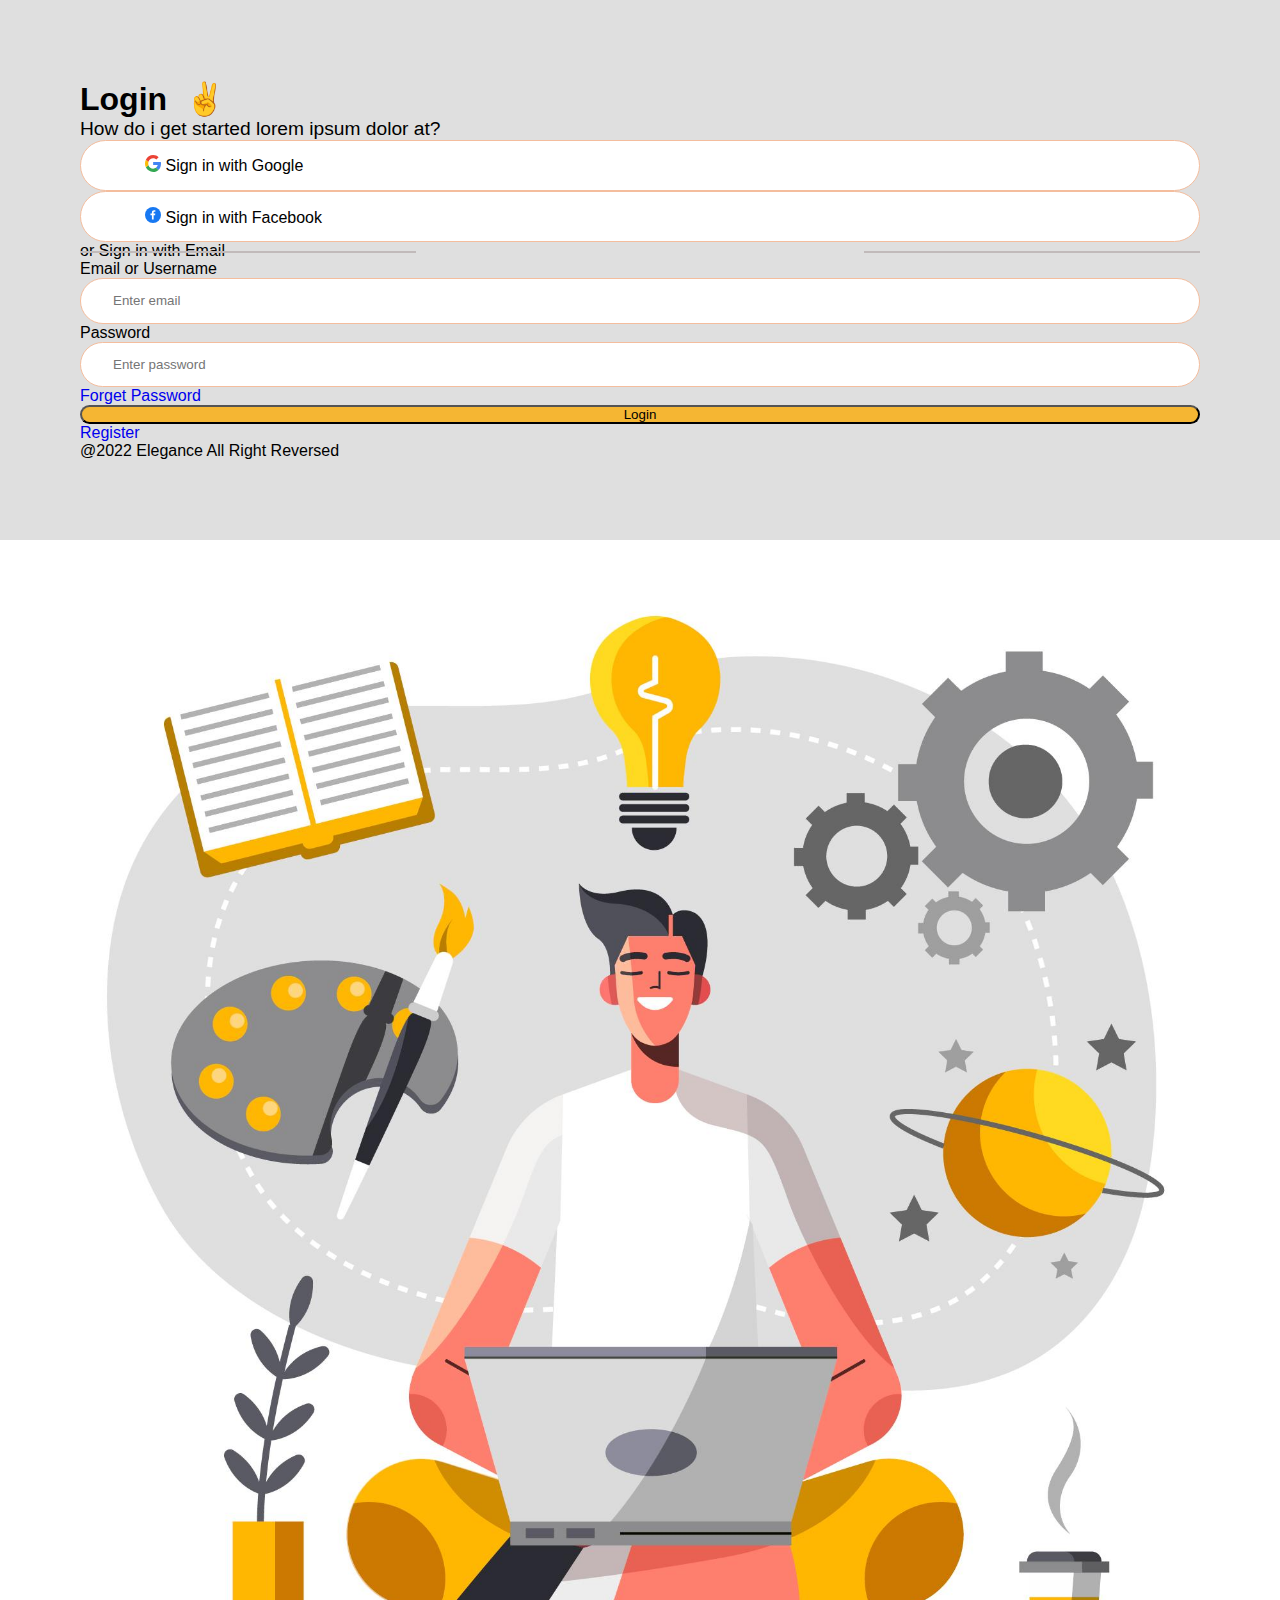
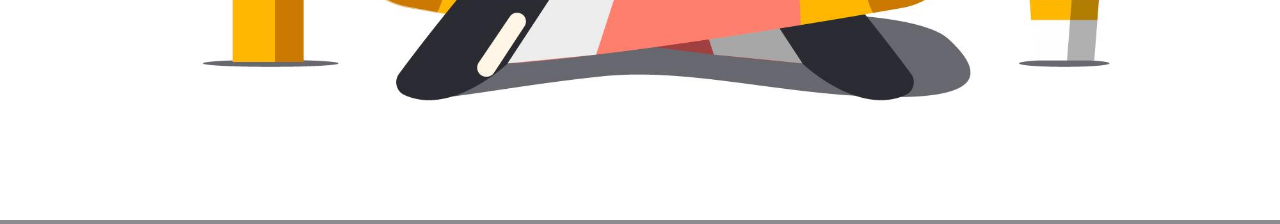
<file: index.html>
<!DOCTYPE html>
<html lang="en">
<head>
    <meta charset="UTF-8">
    <meta http-equiv="X-UA-Compatible" content="IE=edge">
    <meta name="viewport" content="width=device-width, initial-scale=1.0">
    <link href="https://cdn.jsdelivr.net/npm/bootstrap@5.1.3/dist/css/bootstrap.min.css" rel="stylesheet" integrity="sha384-1BmE4kWBq78iYhFldvKuhfTAU6auU8tT94WrHftjDbrCEXSU1oBoqyl2QvZ6jIW3" crossorigin="anonymous">
    <script src="https://cdn.jsdelivr.net/npm/bootstrap@5.1.3/dist/js/bootstrap.bundle.min.js" integrity="sha384-ka7Sk0Gln4gmtz2MlQnikT1wXgYsOg+OMhuP+IlRH9sENBO0LRn5q+8nbTov4+1p" crossorigin="anonymous"></script>
    <link rel="stylesheet" href="https://cdnjs.cloudflare.com/ajax/libs/font-awesome/4.7.0/css/font-awesome.min.css">
    <!-- Primary Meta Tags -->
    <title>Login-Signup for Todo App</title>
    <meta name="title" content="Login-Signup">
    <meta name="description" content="./image/gettyimages.jpg">

    <!-- Open Graph / Facebook -->
    <meta property="og:type" content="website">
    <meta property="og:url" content="https://tranquil-daifuku-a098d2.netlify.app/">
    <meta property="og:title" content="Login-Signup">
    <meta property="og:description" content="">
    <meta property="og:image" content="./image/gettyimages.jpg">

    <!-- Twitter -->
    <meta property="twitter:card" content="summary_large_image">
    <meta property="twitter:url" content="https://tranquil-daifuku-a098d2.netlify.app/">
    <meta property="twitter:title" content="Login-Signup">
    <meta property="twitter:description" content="">
    <meta property="twitter:image" content="./image/gettyimages.jpg">
    <link rel="stylesheet" href="./css/style.css">
</head>
<body>
    <div class="container pt-4">
        <div class="row space-2">
          <div class="col-6 backgraund">
              <div class="allCantact">
                <h1 class="h3 mb-3  fw-normal"><strong>Login</strong>&nbsp;&nbsp;&#9996;</h1>
                <p style="font-size: 1.2rem;">How do i get started lorem ipsum dolor at&#63;</p>
                <form action="#" id="hidden2" class="mt-5">
                    <div class="LoginGoogle d-flex gap-3">
                        <img class="google" src="./image/google.svg" alt="">
                        <span>Sign in with Google</span>
                    </div>
                    <div class="LoginGoogle d-flex gap-3 mt-4">
                        <img class="facebook" src="./image/facebook.svg">
                        <span >Sign in with Facebook</span>
                    </div>
                    <div class="mt-4">
                        <p class="text-center signEmail">or Sign in with Email</p>
                    </div>                             
                    <div class="mb-3 mt-4 form-group">
                        <label class="EU" for="emaillogin">Email or Username</label>
                        <input type="email" class="form-control emaillogin" id="email" placeholder="Enter email" name="email" autocomplete="off"/>
                        <span id="userEmail" class="text-danger"></span>
                    </div>
                    <div class="mb-3 form-group">
                        <label for="pswdlogin">Password</label>
                        <input type="password" class="form-control emaillogin" id="pwd" placeholder="Enter password" name="pswd">
                        <span id="userpass" class="text-danger"></span>
                    </div> 
                    <div class="form-check float-end mb-4">
                        <label class="form-check-label ">
                        <p class="frgt"><a href="#">Forget Password</a></p>
                        </label>
                    </div>
                    <button class="btn btn-lg login" type="submit" onclick="pageLogin()">Login</button>
                    <p type="button" class="frgt text-center mt-3"><a href="./paged/register.html">Register</a></p>
                    <p class="mt-5 mb-3 text-muted">&#64;2022 Elegance All Right Reversed</p>                 
                </form>
            </div>
        </div>
        <div class="col-6">
            <img src="./image/5484597.jpg" alt="">
        </div>
      </div>
    <script src="./Authentication/login.js"></script>
</body>
</html>
</file>
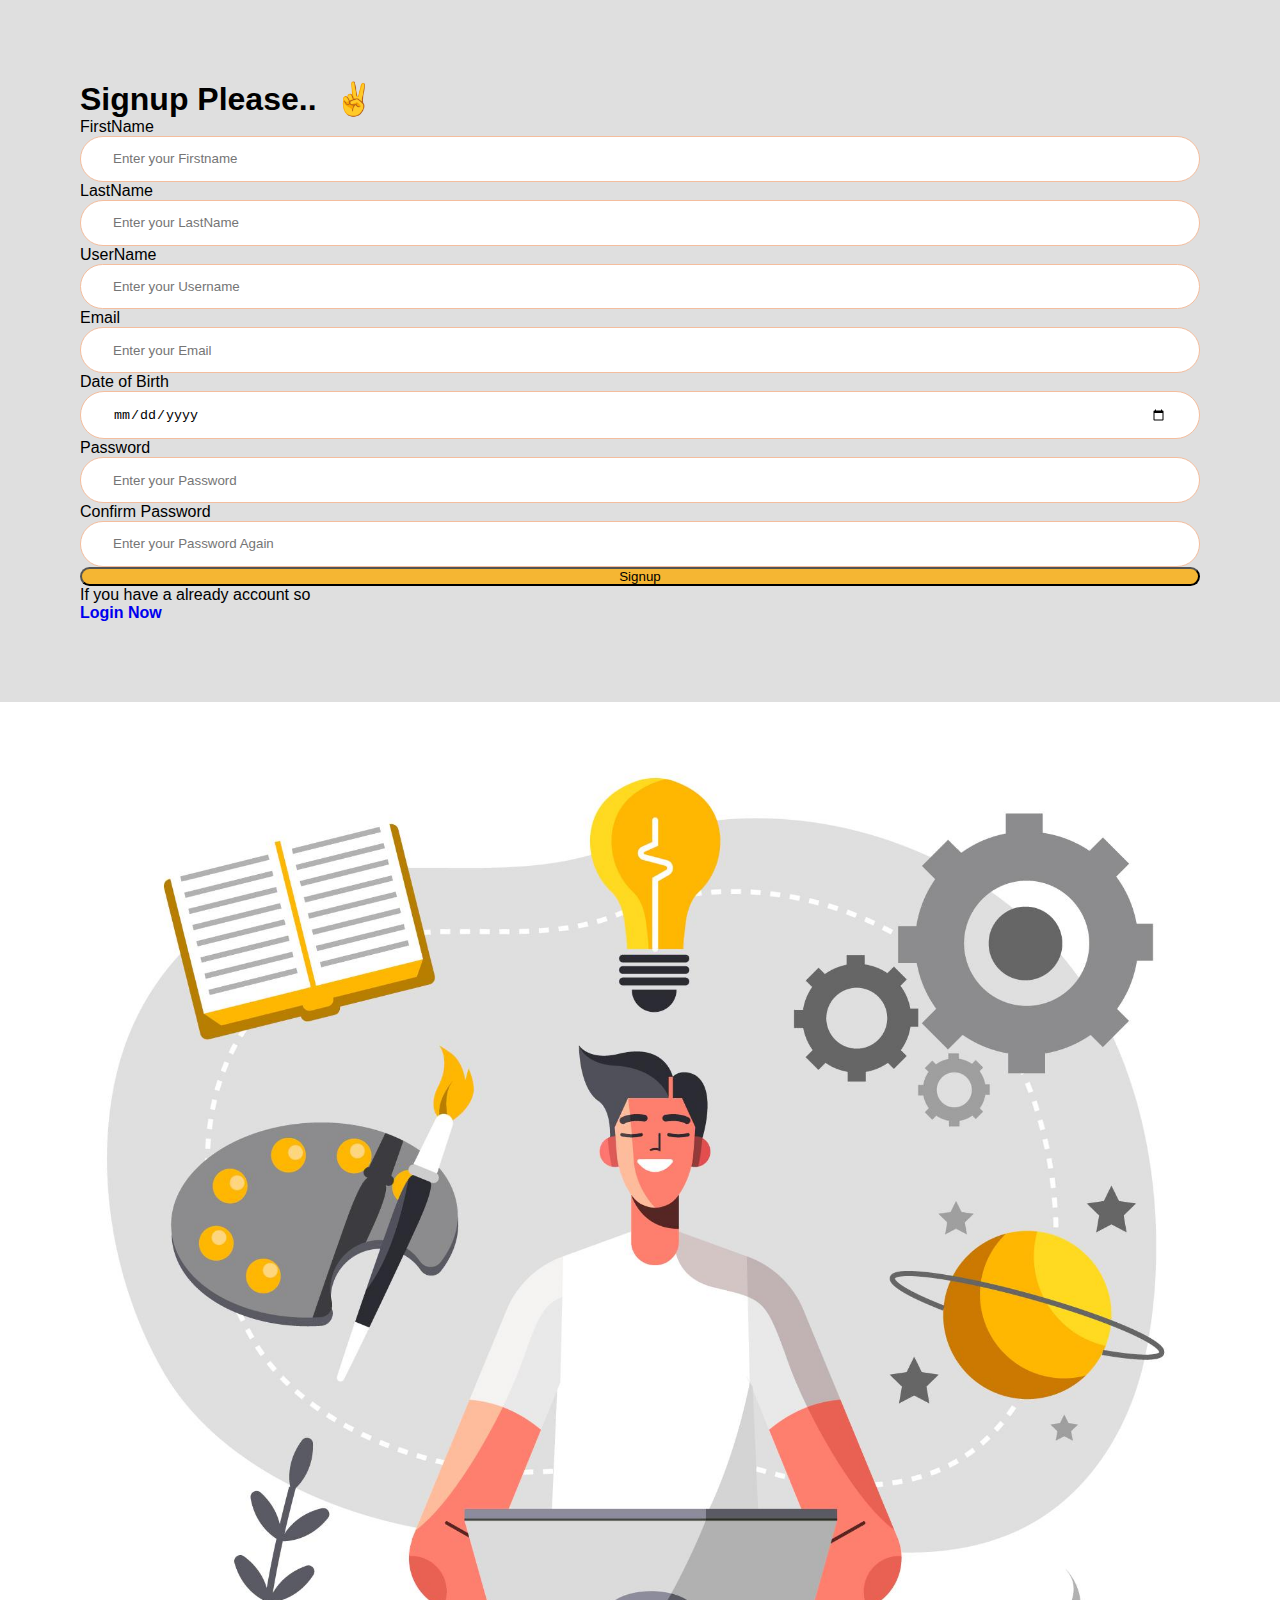
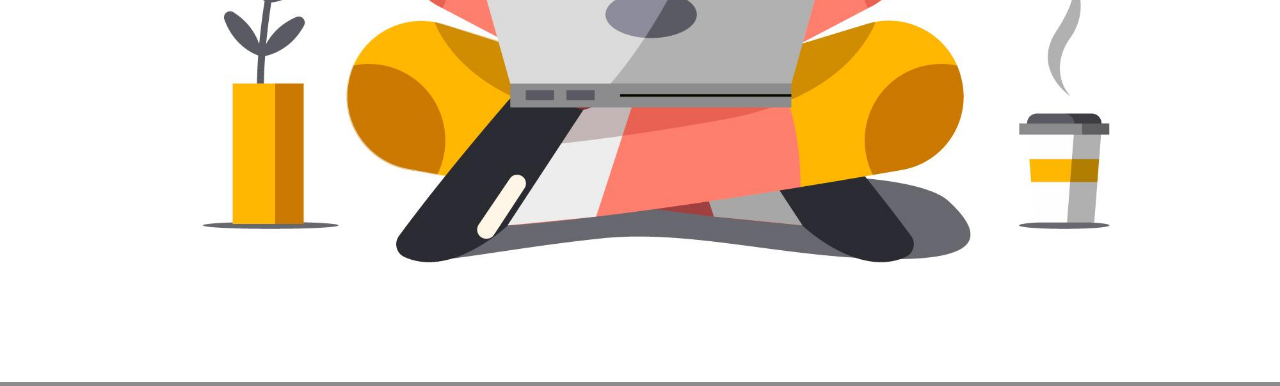
<file: paged/register.html>
<!DOCTYPE html>
<html lang="en">
<head>
    <meta charset="UTF-8">
    <meta http-equiv="X-UA-Compatible" content="IE=edge">
    <meta name="viewport" content="width=device-width, initial-scale=1.0">
    <link href="https://cdn.jsdelivr.net/npm/bootstrap@5.1.3/dist/css/bootstrap.min.css" rel="stylesheet" integrity="sha384-1BmE4kWBq78iYhFldvKuhfTAU6auU8tT94WrHftjDbrCEXSU1oBoqyl2QvZ6jIW3" crossorigin="anonymous">
    <script src="https://cdn.jsdelivr.net/npm/bootstrap@5.1.3/dist/js/bootstrap.bundle.min.js" integrity="sha384-ka7Sk0Gln4gmtz2MlQnikT1wXgYsOg+OMhuP+IlRH9sENBO0LRn5q+8nbTov4+1p" crossorigin="anonymous"></script>
    <!-- Primary Meta Tags -->
    <title>Login-Signup</title>
    <link rel="stylesheet" href="../css/register.css">
</head>
<body>
    <div class="container py-5">
        <div class="row space-2">
            <div class="col-6 backgraund">
                <div class="allCantact">
                    <h1 class="h3 mb-3 fw-normal"><strong>Signup Please..</strong>&nbsp;&nbsp;&#9996;</h1>
                    <form class="form" id="form">
                        <div class="mb-3 mt-4  form-group">
                            <label for="firstname">FirstName</label>
                            <input type="text" oninput="check()" class="form-control" id="firstname" placeholder="Enter your Firstname" autocomplete="off" required onkeypress="return /[a-z]/i.test(event.key)"/>
                            <span id="firstName" class="text-danger"></span>
                        </div>
                        <div class="mb-3 form-group">
                            <label for="lastname">LastName</label>
                            <input type="text"  oninput="check()" class="form-control" id="lastname" placeholder="Enter your LastName" autocomplete="off" required onkeypress="return /[a-z]/i.test(event.key)"/>
                            <span id="lastName" class="text-danger"></span>
                        </div>
                        <div class="mb-3 form-group">
                            <label for="username">UserName</label>
                            <input type="text"  oninput="check()" class="form-control" id="username" placeholder="Enter your Username" autocomplete="off" required/>
                            <span id="userName" class="text-danger"></span>
                        </div>
                        <div class="mb-3   form-group">
                            <label for="email">Email</label>
                            <input type="email"  oninput="check()" class="form-control" id="email" placeholder="Enter your Email" autocomplete="off" required>
                            <span id="Email" class="text-danger"></span>
                        </div>
                        <div class="mb-3 form-group">
                            <label for="dateofbirth">Date of Birth</label>
                            <input type="date"  oninput="check()" class="form-control" id="dateofbirth" placeholder="Enter your Date of Birth"autocomplete="off" required>
                            <span id="dateOfBirth" class="text-danger"></span>
                        </div>
                        <div class="mb-3 form-group">
                            <label for="password">Password</label>
                            <input type="password"  oninput="check()" class="form-control" id="password" placeholder="Enter your Password"autocomplete="off" required>
                            <span id="Password" class="text-danger"></span>
                        </div>
                        <div class="mb-3 form-group">
                            <label for="password">Confirm Password</label>
                            <input type="password"  oninput="check()" class="form-control" id="cpassword" placeholder="Enter your Password Again"autocomplete="off" required>
                            <span id="confirmPassword" class="text-danger"></span>
                        </div>
                        <div class="my-4">
                            <button class="btn btn-lg signup" id="signup-btn" value="submit" type="submit" onclick="validation()">Signup</button>
                        </div>
                        <p class="text-center">If you have a already account so</p>
                        <p class="text-center"><a href="../index.html"><strong>Login Now</strong></a></p>  
                    </form>
                </div>
            </div>
            <div class="col-6">
                <img src="../image/5484597.jpg" alt="">
            </div>
        </div>
    </div>
    <script src="../Authentication/login.js"></script>
    <script src="../Authentication/register.js"></script>
</body>
</html>
</file>
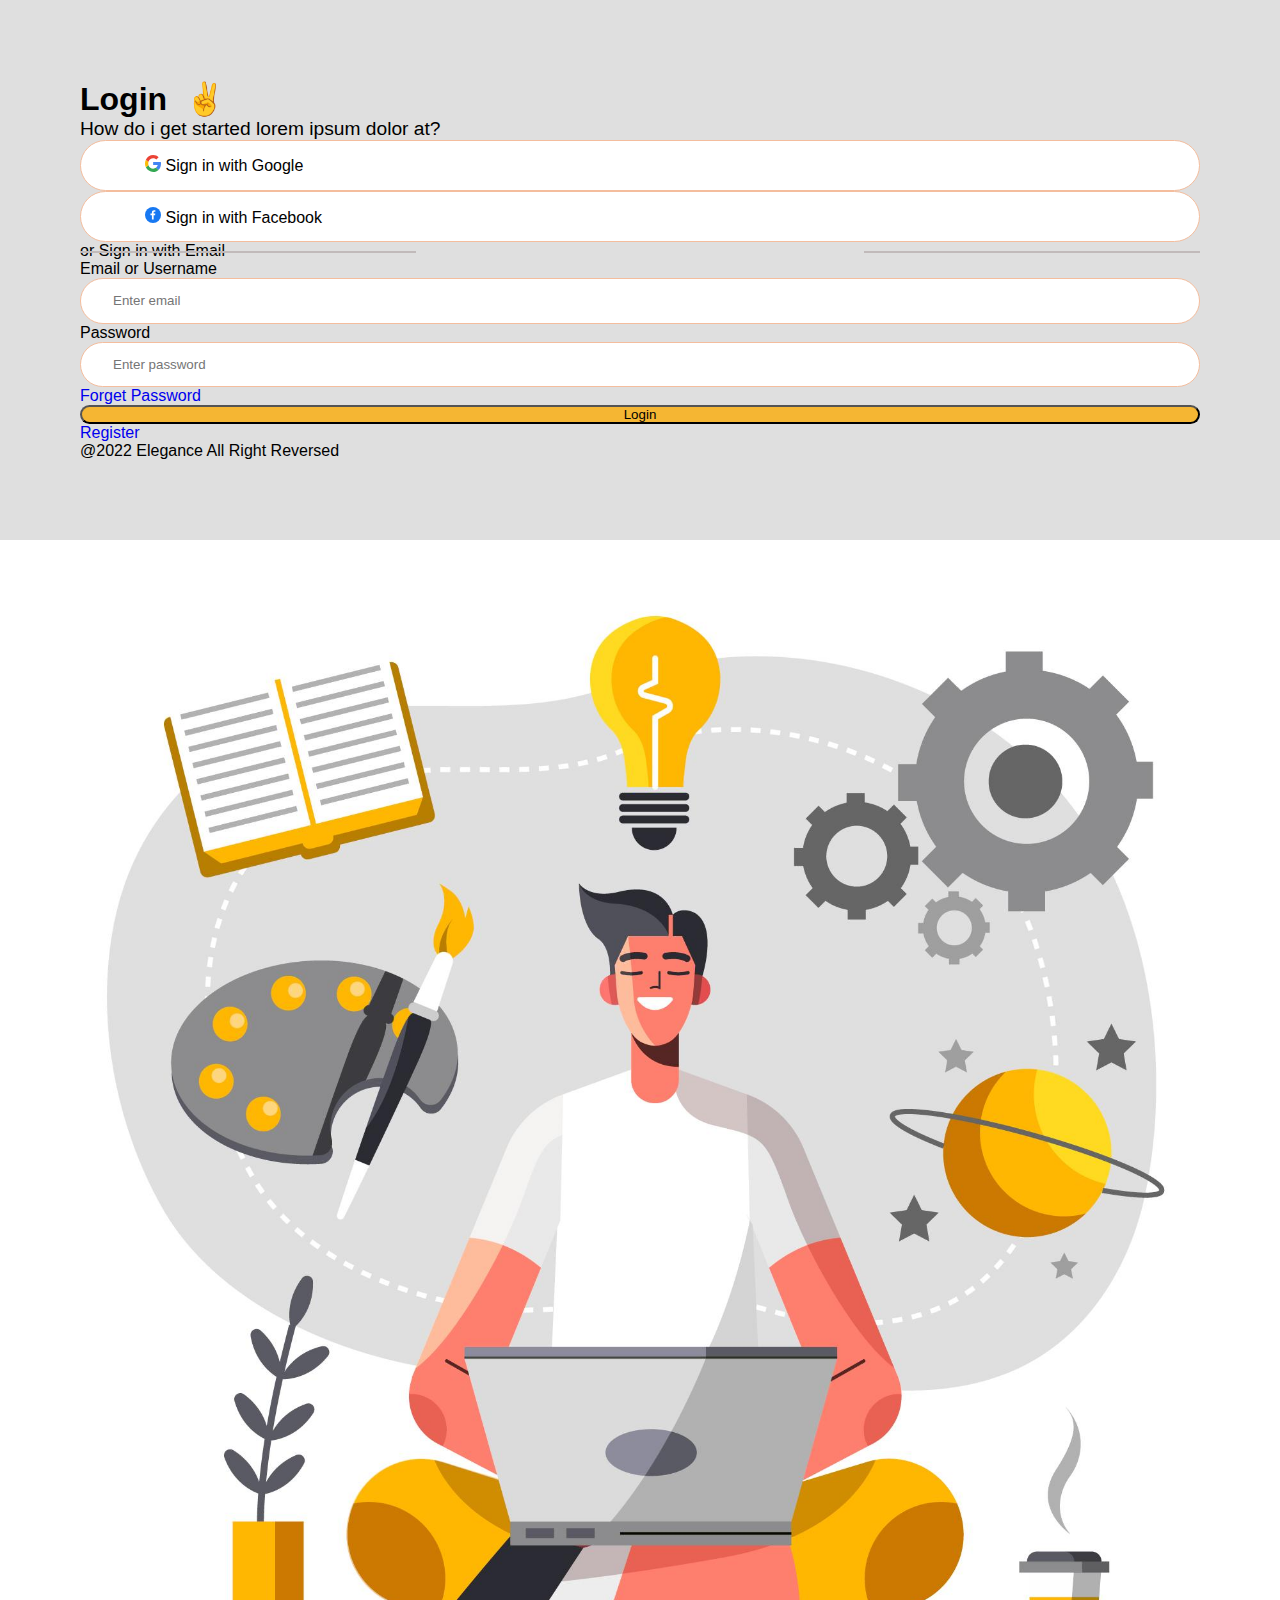
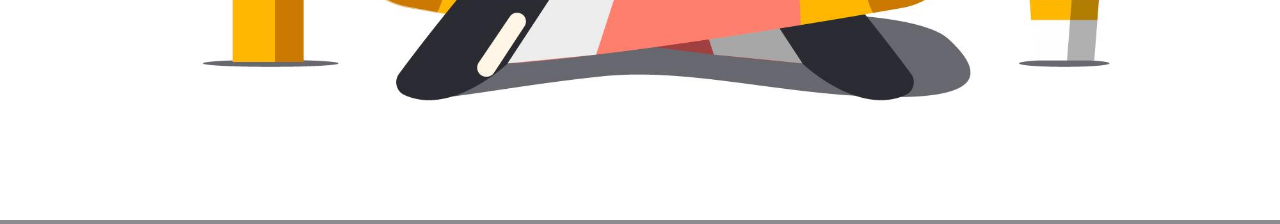
<file: todopage/todo.html>
<!DOCTYPE html>
<html lang="en">
<head>
    <meta charset="UTF-8">
    <meta http-equiv="X-UA-Compatible" content="IE=edge">
    <meta name="viewport" content="width=device-width, initial-scale=1.0">
    <link href="https://cdn.jsdelivr.net/npm/bootstrap@5.2.0-beta1/dist/css/bootstrap.min.css" rel="stylesheet" integrity="sha384-0evHe/X+R7YkIZDRvuzKMRqM+OrBnVFBL6DOitfPri4tjfHxaWutUpFmBp4vmVor" crossorigin="anonymous">
    <script src="https://cdn.jsdelivr.net/npm/bootstrap@5.2.0-beta1/dist/js/bootstrap.min.js" integrity="sha384-kjU+l4N0Yf4ZOJErLsIcvOU2qSb74wXpOhqTvwVx3OElZRweTnQ6d31fXEoRD1Jy" crossorigin="anonymous"></script>
    <title>todo App</title>
    <link rel="stylesheet" href="../css/todo.css">
</head>
<body>
    <div class="container py-5">
        <h2 class="text-center"> Todo List &nbsp;&#9996;</h2>
        <div class="row">
            <div class="col-lg-5 col-sm-12 backgraund py-5 shadow">
                <h3 class="text-center">Students Detail Form <span id="timeLogout"></span></h3>
                <div class="form-box">
                    <label for="lastname">Roll No.</label>
                    <input type="number" id="Rollno" name="rollno" placeholder="Roll No."/><br /><br />
                    <label for="lastname">Student Name</label>
                    <input type="text" id="Name" name="name" placeholder="Student Name." onkeypress="return /[a-z]/i.test(event.key)"/><br /><br />
                    <label for="lastname">Subject</label>
                    <input type="text" id="Subject" name="subject" placeholder="Subject." onkeypress="return /[a-z]/i.test(event.key)"/><br /><br />
                  <div>
                      <h5>Storage:</h5>
                    <select name="storage" id="storage">
                    <option value="Local">Local Storage</option>
                    <option value="Session">Session Storage</option>
                    <option value="Cookies">Cookies Storage</option>
                    </select>
                  </div>
                  <br /><br />
                  <button class="submit_button" id="submit_btn" type="button" onclick="Submit()">
                    Submit
                  </button>
                  <br>
                  <button style="display: none;" class="submit_button" id="update_btn" type="button" onclick="updateHandler()">
                    Update
                  </button>
                  <br>
                  <button type="button" class="btn btn-primary  submit_button" onclick="Logout()">Logout</button>
                </div>    
            </div>
            <div class="col-lg-7 col-sm-12 backgraund py-5 shadow">
                <h3 class="text-center">Students Information</h3>
                <div id="output">
                <!-- Display Student Data -->
                </div>
            </div>
        </div>
    </div>
    <script src="../Authentication/todo.js"></script>
</body>
</html>
</file>
<file: css/style.css>
* {
    padding: 0;
    margin: 0;
    box-sizing: border-box;
}
body{
    font-family: sans-serif;
    background-color: #8c8b8e;
}
.backgraund{
    background-color: #dfdfdf ;
}

.space-2>* {
    padding-left: 0% !important;
    padding-right: 0% !important;
} 
.allCantact{
    padding: 5rem;
}

img{
    width: 100%;
    height: 100%;
}
.google {
    width: 1rem;
}

.facebook{
    width: 1rem;
}

.LoginGoogle {
    width: 100%;
    justify-content: center;
    align-items: center;
    padding: .9rem 4rem;
    background-color: #fff;
    border-radius: 31rem;
    border:1px solid #f4bd9d;
    cursor: pointer;
}

.form-control{
    cursor: pointer;
}

.signEmail{
    width: 100%;
    position: relative;
}

.signEmail:before{
    content: "";
    width: 30%;
    height: 2px;
    display: block;
    background-color: rgb(193, 186, 186);
    position: absolute;
    top: 50%;
    left: 0;
       
}

.signEmail:after{
    content: "";
    width: 30%;
    height: 2px;
    display: block;
    background-color: rgb(193, 186, 186);
    position: absolute;
    top: 50%;
    right: 0;
    
}

.form-control {
    display: block;
    width: 100%;
    padding: .9rem 2rem;
    border:1px solid #f4bd9d;
    border-radius: 31rem; 
}
.frgt a{
    text-decoration: none;
}
.btn{
    width: 100%;
    border-radius: 31rem; 
}
.login{
    background: #F5B633 ;
}
</file>
<file: css/register.css>
*{
    margin: 0;
    padding: 0;
    box-sizing: border-box;
}

body{
    background-color: #8c8b8e;
    font-family: sans-serif;
}
.allCantact{
    padding: 5rem;
}
.backgraund{
    background-color: #dfdfdf ;
}
.space-2>* {
    padding-left: 0% !important;
    padding-right: 0% !important;
}
img{
    width: 100%;
    height: 100%;
}
.form-control {
    display: block;
    width: 100%;
    padding: .9rem 2rem;
    border:1px solid #f4bd9d;
    border-radius: 31rem; 
    cursor: pointer;
}
a{
    text-decoration: none;
}
.btn{
    width: 100%;
    border-radius: 31rem; 
}
.signup{
    background: #F5B633 ;
}
</file>
<file: css/todo.css>
* {
    margin: 0;
    padding: 0;
    box-sizing: border-box;
  }
  
  body {
    background-color: #fefecc;
  }
  .backgraund{
    background-color: #8c8b8e;
  }
  label{
      font-size: 1.3rem;
  }
  h2 {
    font-weight: 600;
  }
  
  .from-box {
    display: flex;
    justify-content: space-between;
    margin: 10px;
  }
  input {
    width: 100%;
    border: solid 2px #eee;
    padding: 15px 15px;
    border-radius: 10px;
    font-size: 1rem;
    color: black;
    outline: none;
    cursor: pointer;
  }
  input:hover {
    background-color: #ffe6bc;
  }
  select {
    width: 100%;
    border: solid 1px #eee;
    padding: 15px 15px;
    border-radius: 10px;
    font-size: 1rem;
    outline: none;
    background-color: #fff;
  }
  select:hover {
    background-color: #ffe6bc;
  }
  
  .submit_button {
    width: 100%;
    padding: .9rem;
    background-color: dodgerblue;
    color: #fff;
    border: solid 1px dodgerblue;
    cursor: pointer;
    border-radius: 5px;
    
  }
  .submit_button:hover {
    background-color: dodgerblue;
    color: #fff;
    cursor: pointer;
  }
  h2 {

    font-weight: 600;
  }
  
  #info {
    font-family: Arial, Helvetica, sans-serif;
    border-collapse: collapse;
    width: 100%;
  }
  td{
      text-align: center;
  }
  #info td, #info th {
    border: 1px solid #ddd;
    padding: 8px;
  }
  
  #info tr:nth-child(even){background-color: #f2f2f2;}
  
  #info tr:hover {background-color: #ddd;}
  
  #info th {
    padding-top: 12px;
    padding-bottom: 12px;
    text-align: center;
    background-color: #04AA6D;
    color: white;
  }
  
  .action_button:hover {
    background-color: dodgerblue;
    color: #fff;
    cursor: pointer;
  }
  .leftbox{
    margin-left: 100px;
  }
  #output{
    max-height: 333px;
    overflow: scroll;
  }
  #output::-webkit-scrollbar {
    display: none;
  }
  table th {
    position: -webkit-sticky; 
    position: sticky;
    top: 0;
    z-index: 1; 
    background: #fff; 
  }

  .action_button{
    cursor: pointer;
    width: 4rem;
    color: #fff;
    background: purple;
}
</file>
